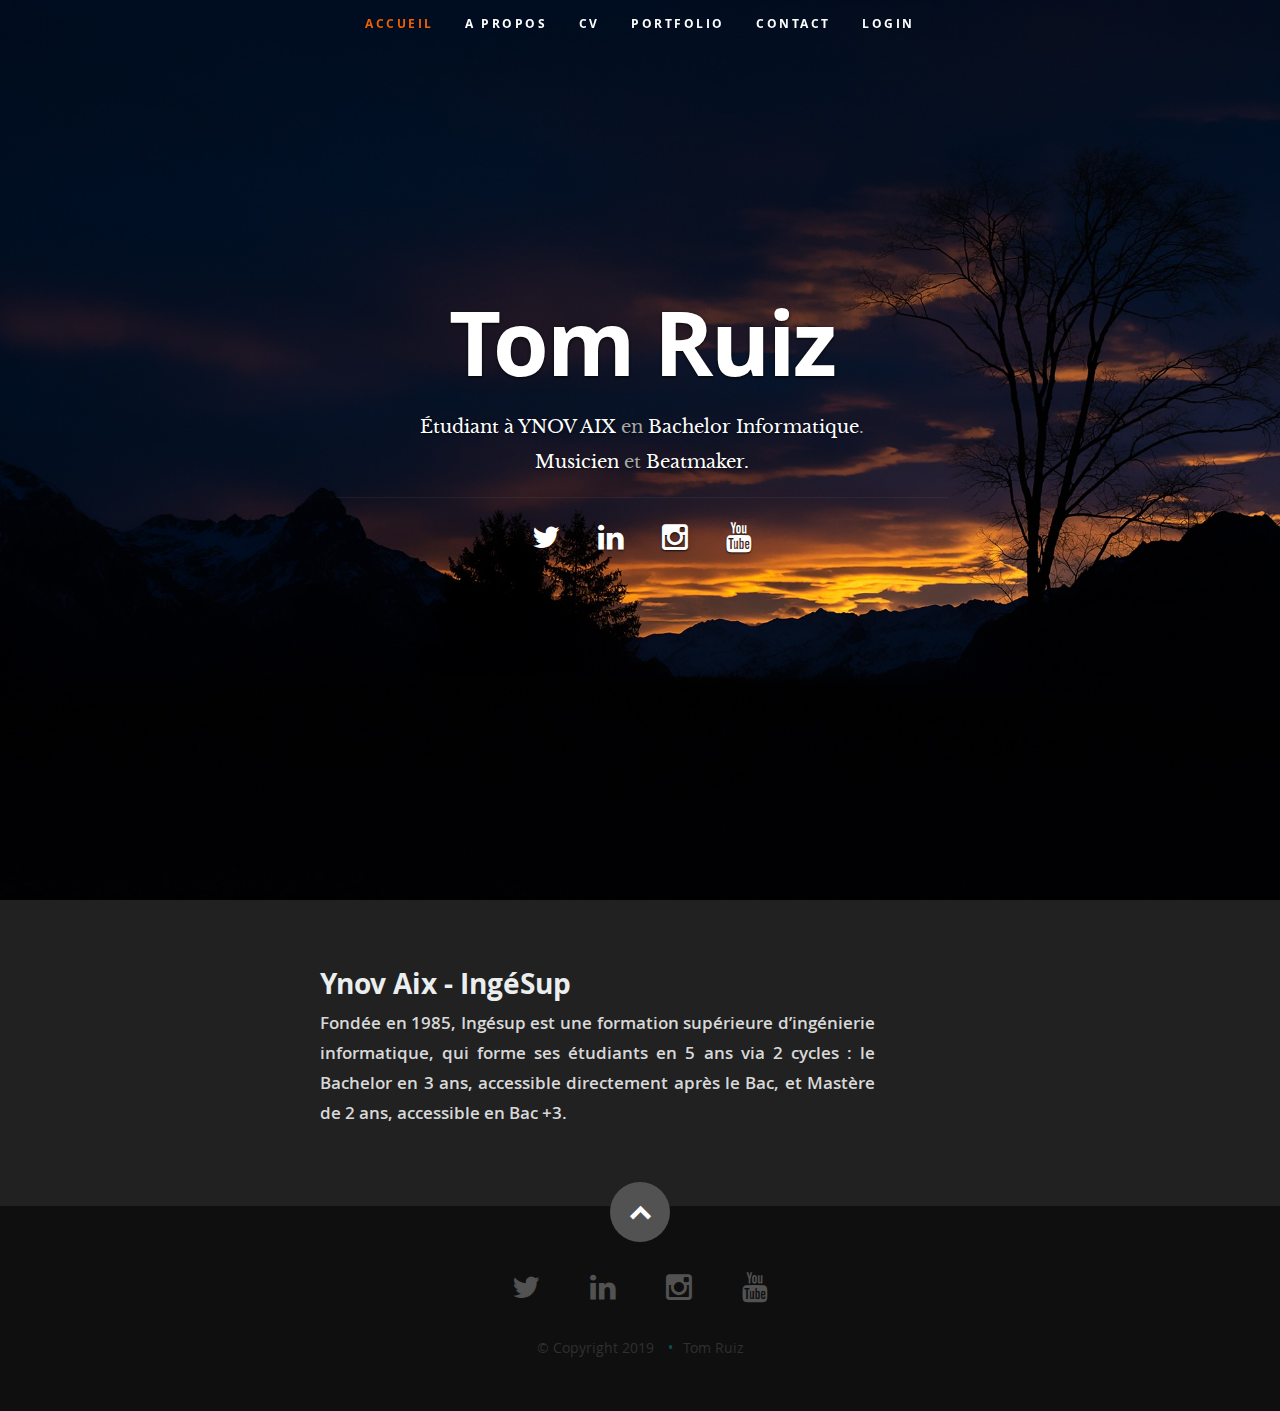
<file: index.html>
<!DOCTYPE html>
<!--[if lt IE 8 ]><html class="no-js ie ie7" lang="en"> <![endif]-->
<!--[if IE 8 ]><html class="no-js ie ie8" lang="en"> <![endif]-->
<!--[if (gte IE 8)|!(IE)]><!--><html class="no-js" lang="en"> <!--<![endif]-->
<head>

   <!--- Basic Page Needs
   ================================================== -->
   <meta charset="utf-8">
	<title>Portfolio - Tom Ruiz</title>
	<meta name="description" content="">
	<meta name="author" content="">

   <!-- Mobile Specific Metas
   ================================================== -->
	<meta name="viewport" content="width=device-width, initial-scale=1, maximum-scale=1">

	<!-- CSS
    ================================================== -->
   <link rel="stylesheet" href="css/default.css">
	<link rel="stylesheet" href="css/layout.css">
   <link rel="stylesheet" href="css/media-queries.css">
   <link rel="stylesheet" href="css/magnific-popup.css">

   <!-- Script
   ================================================== -->
	<script src="js/modernizr.js"></script>

   <!-- Favicons
	================================================== -->
	<link rel="shortcut icon" href="favicon.ico" >

</head>

<body>

   <!-- Header
   ================================================== -->
   <header id="home">

      <nav id="nav-wrap">

         <a class="mobile-btn" href="#nav-wrap" title="Show navigation">Show navigation</a>
	      <a class="mobile-btn" href="#" title="Hide navigation">Hide navigation</a>

        <ul id="nav" class="nav">
           <li class="current"><a href="index.html">Accueil</a></li>
           <li><a href="about.html">A Propos</a></li>
           <li><a href="resume.html">CV</a></li>
           <li><a href="portfolio.html">Portfolio</a></li>
           <li><a href="contact.html">Contact</a></li>
           <li><a href="main.php">Login</a></li>

        </ul> <!-- end #nav -->

      </nav> <!-- end #nav-wrap -->

      <div class="row banner">
         <div class="banner-text">
            <h1 class="responsive-headline">Tom Ruiz</h1>
            <h3><span>Étudiant à</span> <span>YNOV AIX</span> en <span>Bachelor Informatique</span>.<br/><span>Musicien</span> et <span>Beatmaker.</span></h3>
            <hr />
            <ul class="social">
               <li><a href="https://twitter.com/Ternaire_music?lang=fr" target="_blank"><i class="fa fa-twitter"></i></a></li>
               <li><a href="https://www.linkedin.com/in/tom-ruiz-7710a5170/" target="_blank"><i class="fa fa-linkedin"></i></a></li>
               <li><a href="https://www.instagram.com/tom_ternaire/?hl=fr" target="_blank"><i class="fa fa-instagram"></i></a></li>
                <li><a href="https://www.youtube.com/channel/UCF1JJsmLxsvFMU9Fjq_AFXg?view_as=subscriber" target="_blank"><i class="fa fa-youtube"></i></a></li>
            </ul>
         </div>
      </div>

   </header> <!-- Header End -->



   <!-- Call-To-Action Section
   ================================================== -->
   <section id="call-to-action">

      <div class="row">

         <div class="two columns header-col">

            <h1><span>Get Hosting.</span></h1>

         </div>

         <div class="seven columns">

            <h2><span class="lead">Ynov Aix - IngéSup</span></h2>
            <p align="justify"><span class="lead">Fondée en 1985,
               Ingésup est une formation supérieure d’ingénierie informatique,
               qui forme ses étudiants en 5 ans via 2 cycles : le Bachelor en 3 ans,
                accessible directement après le Bac,
                et Mastère de 2 ans, accessible en Bac +3. </span></p>

         </div>

         <div class="three columns action">



         </div>

      </div>

   </section> <!-- Call-To-Action Section End-->




   <!-- footer
   ================================================== -->
   <footer>

      <div class="row">

         <div class="twelve columns">

            <ul class="social-links">
                <li><a href="https://twitter.com/Ternaire_music?lang=fr"><i class="fa fa-twitter"></i></a></li>
                <li><a href="https://www.linkedin.com/in/tom-ruiz-7710a5170/" target="_blank"><i class="fa fa-linkedin"></i></a></li>
                <li><a href="https://www.instagram.com/tom_ternaire/?hl=fr" target="_blank"><i class="fa fa-instagram"></i></a></li>
                <li><a href="https://www.youtube.com/channel/UCF1JJsmLxsvFMU9Fjq_AFXg?view_as=subscriber" target="_blank"><i class="fa fa-youtube"></i></a></li>
            </ul>

            <ul class="copyright">
               <li>&copy; Copyright 2019</li>
               <li>Tom Ruiz</li>
            </ul>

         </div>

         <div id="go-top"><a class="smoothscroll" title="Back to Top" href="#home"><i class="icon-up-open"></i></a></div>

      </div>

   </footer> <!-- Footer End-->

   <!-- Java Script
   ================================================== -->
   <script src="http://ajax.googleapis.com/ajax/libs/jquery/1.10.2/jquery.min.js"></script>
   <script>window.jQuery || document.write('<script src="js/jquery-1.10.2.min.js"><\/script>')</script>
   <script type="text/javascript" src="js/jquery-migrate-1.2.1.min.js"></script>

   <script src="js/jquery.flexslider.js"></script>
   <script src="js/waypoints.js"></script>
   <script src="js/jquery.fittext.js"></script>
   <script src="js/magnific-popup.js"></script>
   <script src="js/init.js"></script>

</body>

</html>
</file>
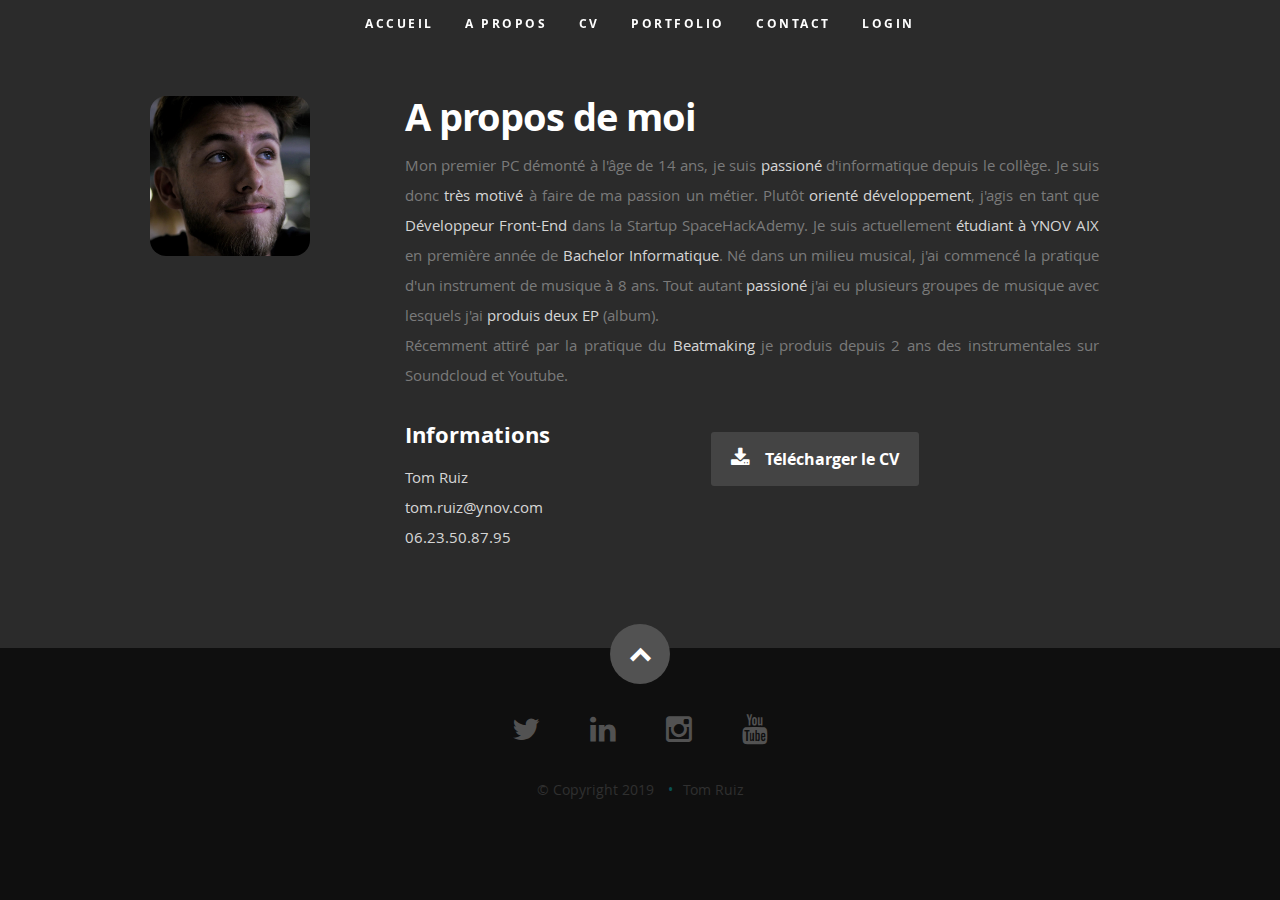
<file: about.html>
<!DOCTYPE html>
<!--[if lt IE 8 ]><html class="no-js ie ie7" lang="en"> <![endif]-->
<!--[if IE 8 ]><html class="no-js ie ie8" lang="en"> <![endif]-->
<!--[if (gte IE 8)|!(IE)]><!--><html class="no-js" lang="en"> <!--<![endif]-->
<head>

   <!--- Basic Page Needs
   ================================================== -->
   <meta charset="utf-8">
	<title>Portfolio - Tom Ruiz</title>
	<meta name="description" content="">
	<meta name="author" content="">

   <!-- Mobile Specific Metas
   ================================================== -->
	<meta name="viewport" content="width=device-width, initial-scale=1, maximum-scale=1">

	<!-- CSS
    ================================================== -->
   <link rel="stylesheet" href="css/default.css">
	<link rel="stylesheet" href="css/layout.css">
   <link rel="stylesheet" href="css/media-queries.css">
   <link rel="stylesheet" href="css/magnific-popup.css">

   <!-- Script
   ================================================== -->
	<script src="js/modernizr.js"></script>

   <!-- Favicons
	================================================== -->
	<link rel="shortcut icon" href="favicon.ico" >

</head>

<body>


      <nav id="nav-wrap">

         <a class="mobile-btn" href="#nav-wrap" title="Show navigation">Show navigation</a>
	      <a class="mobile-btn" href="#" title="Hide navigation">Hide navigation</a>

        <ul id="nav" class="nav">
           <li><a href="index.html">Accueil</a></li>
           <li class="current"><a href="about.html">A Propos</a></li>
          <li><a href="resume.html">CV</a></li>
           <li><a href="portfolio.html">Portfolio</a></li>
           <li><a href="contact.html">Contact</a></li>
           <li><a href="main.php">Login</a></li>

        </ul> <!-- end #nav -->

      </nav> <!-- end #nav-wrap -->


<!-- About Section ================================================== -->
<section id="about">

   <div class="row">

      <div class="three columns">

         <img class="profile-pic" src="images/moi.jpg" alt="Tom" />

      </div>

      <div class="nine columns main-col">

         <h1>A propos de moi</h1>

          <p align="justify">Mon premier PC démonté à l'âge de 14 ans, je suis <span>passioné</span> d'informatique depuis le collège.
              Je suis donc <span>très motivé</span> à faire de ma passion un métier. Plutôt <span>orienté développement</span>, j'agis en tant que
              <span>Développeur Front-End</span> dans la Startup SpaceHackAdemy. Je suis actuellement <span>étudiant à YNOV AIX</span> en première année
              de <span>Bachelor Informatique</span>.

              Né dans un milieu musical, j'ai commencé la pratique d'un instrument de musique à 8 ans. Tout autant <span>passioné</span> j'ai eu plusieurs
              groupes de musique avec lesquels j'ai <span>produis deux EP</span> (album).<br/>
              Récemment attiré par la pratique du <span>Beatmaking</span> je produis depuis 2 ans des instrumentales sur Soundcloud et Youtube.
         </p>

         <div class="row">

            <div class="columns contact-Ouvrir">

               <h2>Informations</h2>
               <p class="address">
            <span>Tom Ruiz</span><br>
            <span>tom.ruiz@ynov.com</span><br>
            <span>06.23.50.87.95</span><br>
          </p>

            </div>

            <div class="columns download">
               <p>
                  <a href="cv-ruiz-tom.docx" class="button"><i class="fa fa-download"></i>Télécharger le CV</a>
               </p>
            </div>

         </div> <!-- end row -->

      </div> <!-- end .main-col -->

   </div>

</section> <!-- About Section End-->


<!-- footer
================================================== -->
<footer>

   <div class="row">

      <div class="twelve columns">

         <ul class="social-links">
             <li><a href="https://twitter.com/Ternaire_music?lang=fr"><i class="fa fa-twitter"></i></a></li>
             <li><a href="https://www.linkedin.com/in/tom-ruiz-7710a5170/" target="_blank"><i class="fa fa-linkedin"></i></a></li>
             <li><a href="https://www.instagram.com/tom_ternaire/?hl=fr" target="_blank"><i class="fa fa-instagram"></i></a></li>
             <li><a href="https://www.youtube.com/channel/UCF1JJsmLxsvFMU9Fjq_AFXg?view_as=subscriber" target="_blank"><i class="fa fa-youtube"></i></a></li>
         </ul>

         <ul class="copyright">
            <li>&copy; Copyright 2019</li>
            <li>Tom Ruiz</li>
         </ul>

      </div>

      <div id="go-top"><a class="smoothscroll" title="Back to Top" href="#home"><i class="icon-up-open"></i></a></div>

   </div>

</footer> <!-- Footer End-->

<!-- Java Script
================================================== -->
<script src="http://ajax.googleapis.com/ajax/libs/jquery/1.10.2/jquery.min.js"></script>
<script>window.jQuery || document.write('<script src="js/jquery-1.10.2.min.js"><\/script>')</script>
<script type="text/javascript" src="js/jquery-migrate-1.2.1.min.js"></script>

<script src="js/jquery.flexslider.js"></script>
<script src="js/waypoints.js"></script>
<script src="js/jquery.fittext.js"></script>
<script src="js/magnific-popup.js"></script>
<script src="js/init.js"></script>
</file>
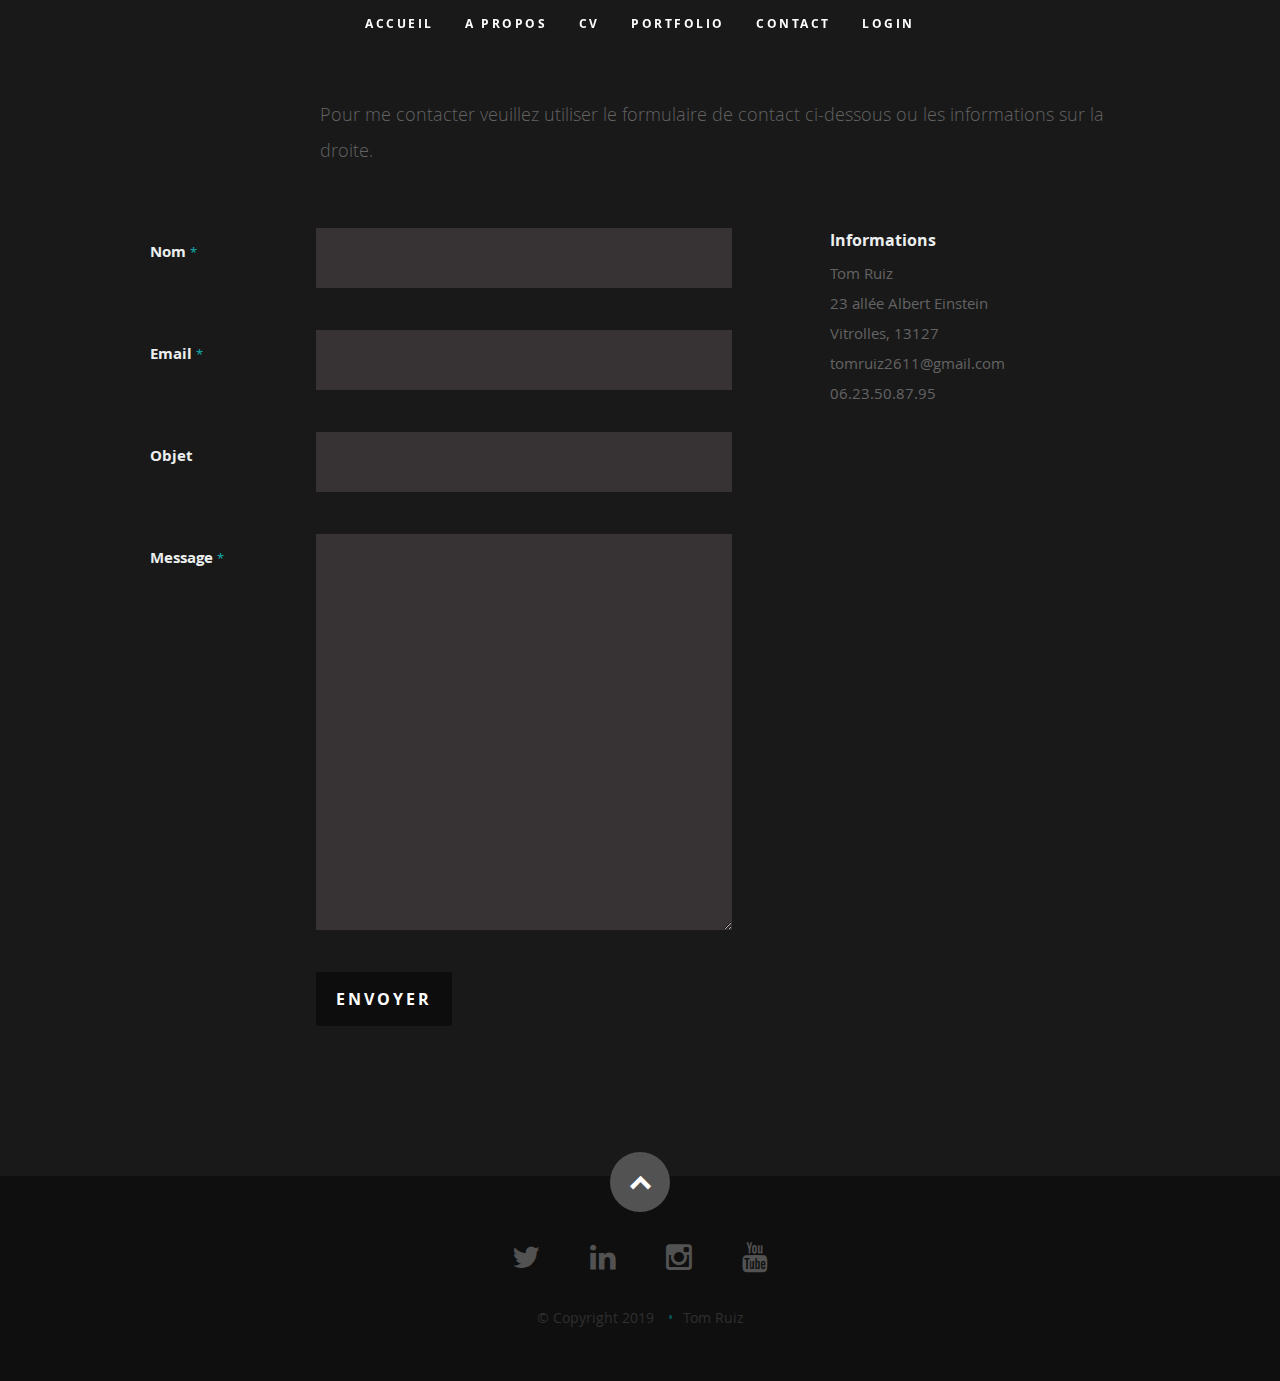
<file: contact.html>
<!DOCTYPE html>
<!--[if lt IE 8 ]><html class="no-js ie ie7" lang="en"> <![endif]-->
<!--[if IE 8 ]><html class="no-js ie ie8" lang="en"> <![endif]-->
<!--[if (gte IE 8)|!(IE)]><!--><html class="no-js" lang="en"> <!--<![endif]-->
<head>

   <!--- Basic Page Needs
   ================================================== -->
   <meta charset="utf-8">
	<title>Portfolio - Tom Ruiz</title>
	<meta name="description" content="">
	<meta name="author" content="">

   <!-- Mobile Specific Metas
   ================================================== -->
	<meta name="viewport" content="width=device-width, initial-scale=1, maximum-scale=1">

	<!-- CSS
    ================================================== -->
   <link rel="stylesheet" href="css/default.css">
	<link rel="stylesheet" href="css/layout.css">
   <link rel="stylesheet" href="css/media-queries.css">
   <link rel="stylesheet" href="css/magnific-popup.css">

   <!-- Script
   ================================================== -->
	<script src="js/modernizr.js"></script>

   <!-- Favicons
	================================================== -->
	<link rel="shortcut icon" href="favicon.ico" >

</head>

<body>


      <nav id="nav-wrap">

         <a class="mobile-btn" href="#nav-wrap" title="Show navigation">Show navigation</a>
	      <a class="mobile-btn" href="#" title="Hide navigation">Hide navigation</a>

        <ul id="nav" class="nav">
           <li><a href="index.html">Accueil</a></li>
           <li><a href="about.html">A Propos</a></li>
          <li><a href="resume.html">CV</a></li>
           <li><a href="portfolio.html">Portfolio</a></li>
           <li class="current"><a href="contact.html">Contact</a></li>
           <li><a href="main.php">Login</a></li>
        </ul> <!-- end #nav -->

      </nav> <!-- end #nav-wrap -->


         <!-- Contact Section
         ================================================== -->
         <section id="contact">

               <div class="row section-head">

                  <div class="two columns header-col">

                     <h1><span>Get In Touch.</span></h1>

                  </div>

                  <div class="ten columns">

                        <p class="lead">Pour me contacter veuillez utiliser le formulaire de contact
                          ci-dessous ou les informations sur la droite.
                        </p>

                  </div>

               </div>

               <div class="row">

                  <div class="eight columns">

                     <!-- form -->
                     <form action="" method="post" id="contactForm" name="contactForm">
      					<fieldset>

                        <div>
      						   <label for="contactName">Nom <span class="required">*</span></label>
      						   <input type="text" value="" size="35" id="contactName" name="contactName">
                        </div>

                        <div>
      						   <label for="contactEmail">Email <span class="required">*</span></label>
      						   <input type="text" value="" size="35" id="contactEmail" name="contactEmail">
                        </div>

                        <div>
      						   <label for="contactSubject">Objet </label>
      						   <input type="text" value="" size="35" id="contactSubject" name="contactSubject">
                        </div>

                        <div>
                           <label for="contactMessage">Message <span class="required">*</span></label>
                           <textarea cols="50" rows="15" id="contactMessage" name="contactMessage"></textarea>
                        </div>

                        <div>
                           <button class="submit">Envoyer</button>
                           <span id="image-loader">
                              <img alt="" src="images/loader.gif">
                           </span>
                        </div>

      					</fieldset>
      				   </form> <!-- Form End -->

                     <!-- contact-warning -->
                     <div id="message-warning">Erreur</div>
                     <!-- contact-success -->
      				   <div id="message-success">
                        <i class="fa fa-check"></i>Votre message a été envoyé !<br>
      				   </div>

                  </div>


                  <aside class="four columns footer-widgets">

                     <div class="widget widget_contact">

      					   <h4>Informations</h4>
      					   <p class="address">
      						   Tom Ruiz<br>
      						   23 allée Albert Einstein <br>
      						   Vitrolles, 13127 <br>
                     tomruiz2611@gmail.com<br>
      						   <span>06.23.50.87.95</span>
      					   </p>

      				   </div>

                  </aside>

            </div>

         </section> <!-- Contact Section End-->



      <!-- footer
      ================================================== -->
      <footer>

         <div class="row">

            <div class="twelve columns">

               <ul class="social-links">
                   <li><a href="https://twitter.com/Ternaire_music?lang=fr"><i class="fa fa-twitter"></i></a></li>
                   <li><a href="https://www.linkedin.com/in/tom-ruiz-7710a5170/" target="_blank"><i class="fa fa-linkedin"></i></a></li>
                   <li><a href="https://www.instagram.com/tom_ternaire/?hl=fr" target="_blank"><i class="fa fa-instagram"></i></a></li>
                   <li><a href="https://www.youtube.com/channel/UCF1JJsmLxsvFMU9Fjq_AFXg?view_as=subscriber" target="_blank"><i class="fa fa-youtube"></i></a></li>
               </ul>

               <ul class="copyright">
                  <li>&copy; Copyright 2019</li>
                  <li>Tom Ruiz</li>
               </ul>

            </div>

            <div id="go-top"><a class="smoothscroll" title="Back to Top" href="#home"><i class="icon-up-open"></i></a></div>

         </div>

      </footer> <!-- Footer End-->

      <!-- Java Script
      ================================================== -->
      <script src="http://ajax.googleapis.com/ajax/libs/jquery/1.10.2/jquery.min.js"></script>
      <script>window.jQuery || document.write('<script src="js/jquery-1.10.2.min.js"><\/script>')</script>
      <script type="text/javascript" src="js/jquery-migrate-1.2.1.min.js"></script>

      <script src="js/jquery.flexslider.js"></script>
      <script src="js/waypoints.js"></script>
      <script src="js/jquery.fittext.js"></script>
      <script src="js/magnific-popup.js"></script>
      <script src="js/init.js"></script>
</file>
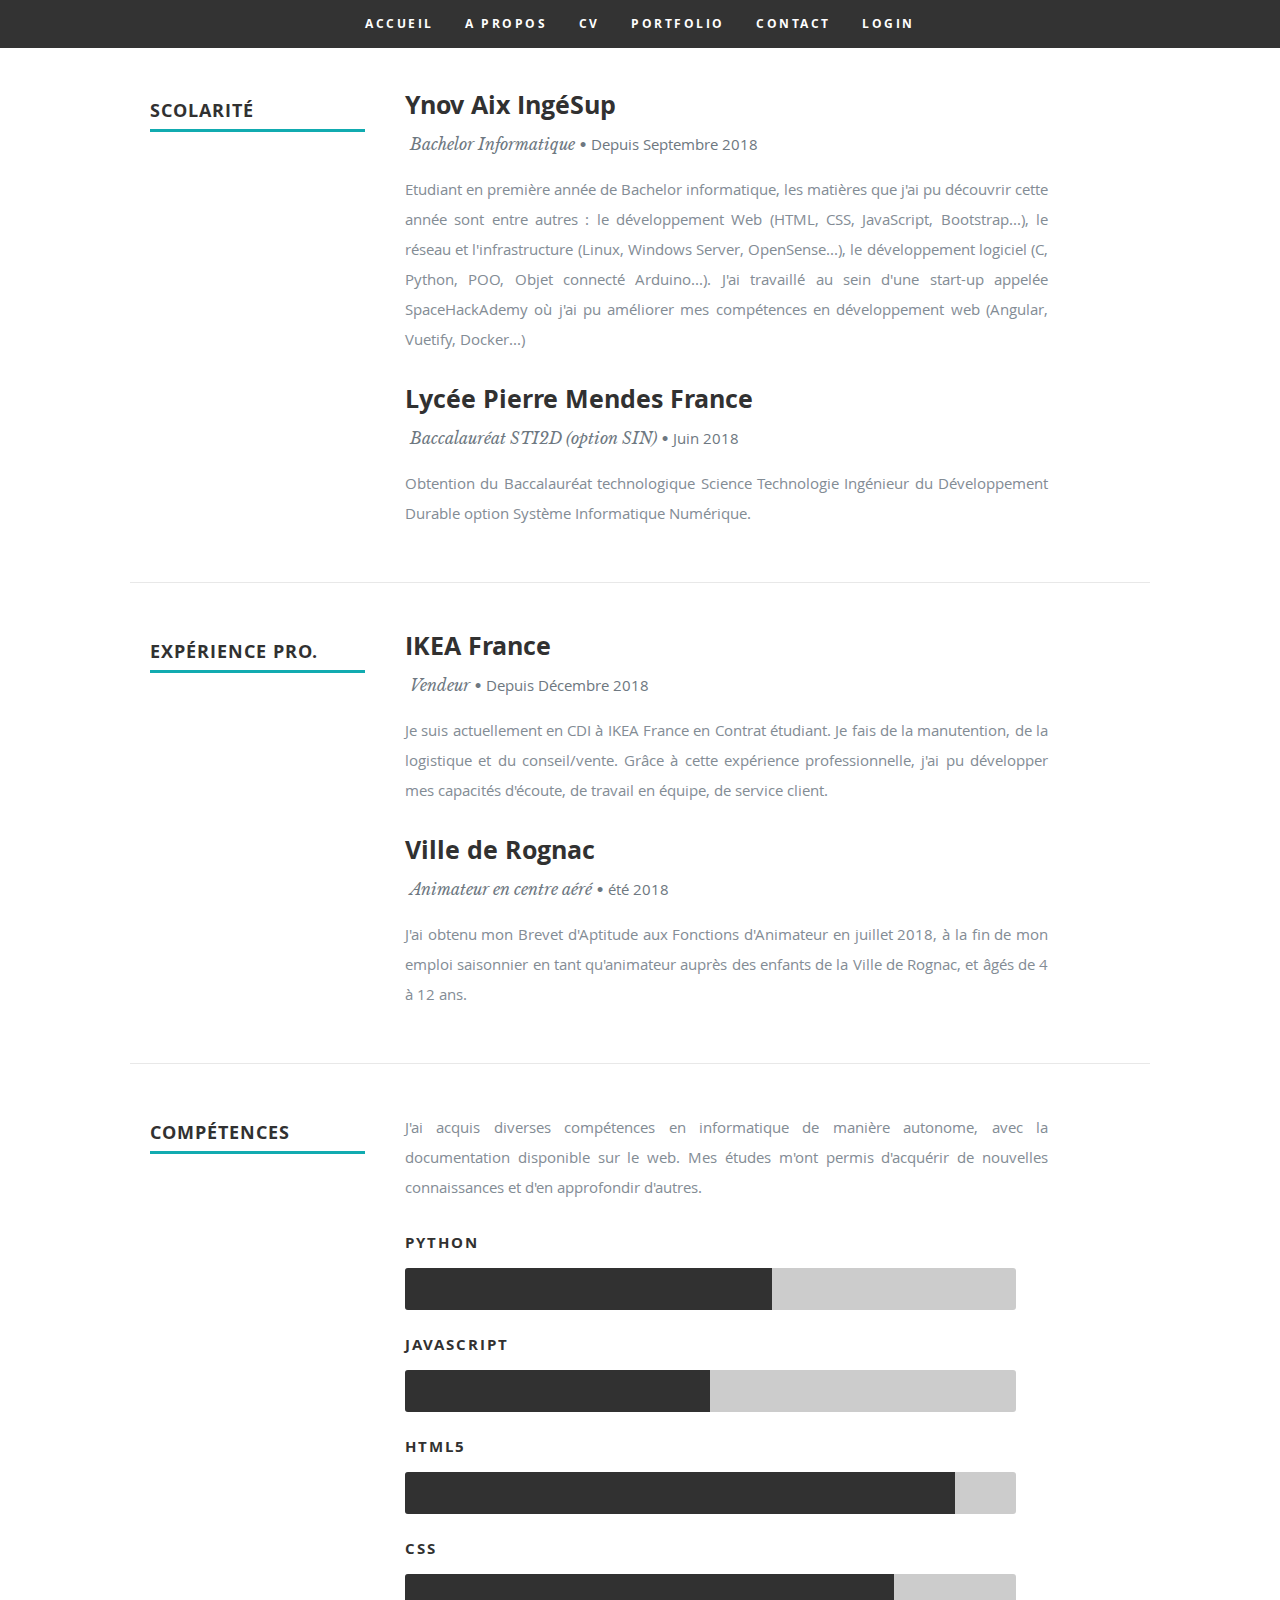
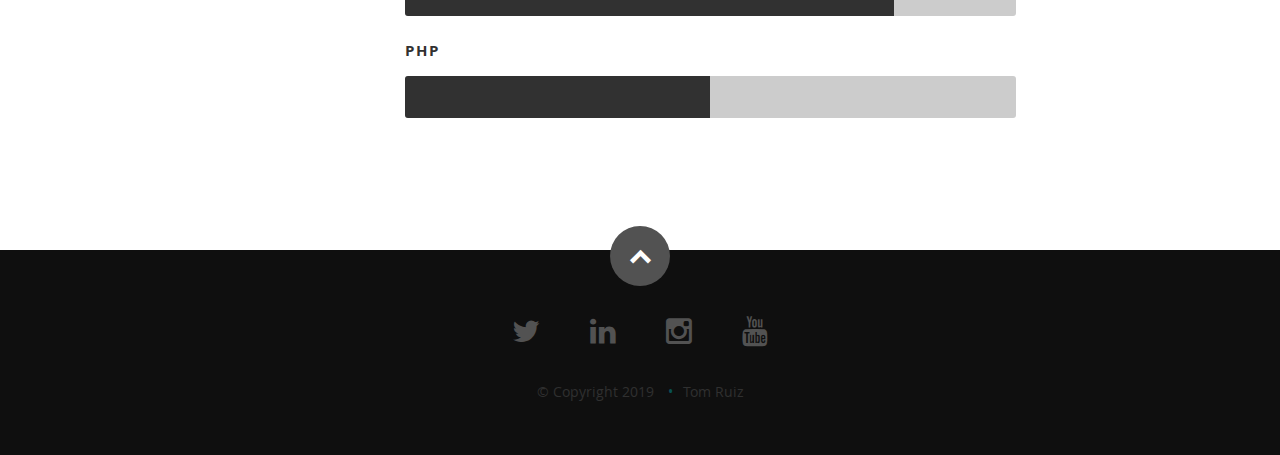
<file: resume.html>
<!DOCTYPE html>
<!--[if lt IE 8 ]><html class="no-js ie ie7" lang="en"> <![endif]-->
<!--[if IE 8 ]><html class="no-js ie ie8" lang="en"> <![endif]-->
<!--[if (gte IE 8)|!(IE)]><!--><html class="no-js" lang="en"> <!--<![endif]-->
<head>

   <!--- Basic Page Needs
   ================================================== -->
   <meta charset="utf-8">
	<title>Portfolio - Tom Ruiz</title>
	<meta name="description" content="">
	<meta name="author" content="">

   <!-- Mobile Specific Metas
   ================================================== -->
	<meta name="viewport" content="width=device-width, initial-scale=1, maximum-scale=1">

	<!-- CSS
    ================================================== -->
   <link rel="stylesheet" href="css/default.css">
	<link rel="stylesheet" href="css/layout.css">
   <link rel="stylesheet" href="css/media-queries.css">
   <link rel="stylesheet" href="css/magnific-popup.css">

   <!-- Script
   ================================================== -->
	<script src="js/modernizr.js"></script>

   <!-- Favicons
	================================================== -->
	<link rel="shortcut icon" href="favicon.ico" >

</head>

<body>


      <nav id="nav-wrap" class="opaque">

         <a class="mobile-btn" href="#nav-wrap" title="Show navigation">Show navigation</a>
	      <a class="mobile-btn" href="#" title="Hide navigation">Hide navigation</a>

        <ul id="nav" class="nav">
           <li><a class="smoothscroll" href="index.html">Accueil</a></li>
           <li><a href="about.html">A Propos</a></li>
          <li class="current"><a href="resume.html">CV</a></li>
           <li><a href="portfolio.html">Portfolio</a></li>
           <li><a href="contact.html">Contact</a></li>
           <li><a href="main.php">Login</a></li>
        </ul> <!-- end #nav -->

      </nav> <!-- end #nav-wrap -->


         <!-- Resume Section
         ================================================== -->
         <section id="resume">

            <!-- Education
            ----------------------------------------------- -->
            <div class="row education">

               <div class="three columns header-col">
                  <h1><span>Scolarité</span></h1>
               </div>

               <div class="nine columns main-col">

                  <div class="row item">

                     <div class="twelve columns">

                        <h3>Ynov Aix IngéSup</h3>
                        <p class="info">Bachelor Informatique <span>&bull;</span> <em class="date">Depuis Septembre 2018</em></p>

                        <p align="justify">
                        Etudiant en première année de Bachelor informatique, les matières que j'ai pu découvrir cette année sont entre autres :
                        le développement Web (HTML, CSS, JavaScript, Bootstrap...), le réseau et l'infrastructure
                        (Linux, Windows Server, OpenSense...),
                        le développement logiciel (C, Python, POO, Objet connecté Arduino...).
                        J'ai travaillé au sein d'une start-up appelée SpaceHackAdemy où j'ai pu
                        améliorer mes compétences en développement web (Angular, Vuetify, Docker...)
                        </p>

                     </div>

                  </div> <!-- item end -->

                  <div class="row item">

                     <div class="twelve columns">

                        <h3>Lycée Pierre Mendes France</h3>
                        <p class="info">Baccalauréat STI2D (option SIN) <span>&bull;</span> <em class="date">Juin 2018</em></p>

                        <p align="justify">
                        Obtention du Baccalauréat technologique
                        Science Technologie Ingénieur du Développement Durable option Système Informatique Numérique.
                        </p>

                     </div>

                  </div> <!-- item end -->

               </div> <!-- main-col end -->

            </div> <!-- End Education -->


            <!-- Work
            ----------------------------------------------- -->
            <div class="row work">

               <div class="three columns header-col">
                  <h1><span>Expérience Pro.</span></h1>
               </div>

               <div class="nine columns main-col">

                  <div class="row item">

                     <div class="twelve columns">

                        <h3>IKEA France</h3>
                        <p class="info">Vendeur <span>&bull;</span> <em class="date">Depuis Décembre 2018</em></p>

                        <p align="justify">
                        Je suis actuellement en CDI à IKEA France en Contrat étudiant.
                        Je fais de la manutention, de la logistique et du conseil/vente.
                        Grâce à cette expérience professionnelle,
                        j'ai pu développer mes capacités d'écoute, de travail en équipe, de service client. </p>
                     </div>

                  </div> <!-- item end -->

                  <div class="row item">

                     <div class="twelve columns">

                        <h3>Ville de Rognac</h3>
                        <p class="info">Animateur en centre aéré <span>&bull;</span> <em class="date">été 2018</em></p>

                        <p align="justify">
                        J'ai obtenu mon Brevet d'Aptitude aux Fonctions d'Animateur en juillet 2018,
                         à la fin de mon emploi saisonnier en tant
                        qu'animateur auprès des enfants de la Ville de Rognac, et âgés de 4 à 12 ans.
                        </p>

                     </div>

                  </div> <!-- item end -->

               </div> <!-- main-col end -->

            </div> <!-- End Work -->


            <!-- Skills
            ----------------------------------------------- -->
            <div class="row skill">

               <div class="three columns header-col">
                  <h1><span>Compétences</span></h1>
               </div>

               <div class="nine columns main-col">

                  <p align="justify">J'ai acquis diverses compétences en informatique de manière autonome,
                     avec la documentation disponible sur le web.
                     Mes études m'ont permis d'acquérir
                      de nouvelles connaissances et d'en approfondir d'autres.
                  </p>

      				<div class="bars">

      				   <ul class="skills">
      					    <li><span class="bar-expand photoshop"></span><em>Python</em></li>
      						<li><span class="bar-expand wordpress"></span><em>Javascript</em></li>
      						<li><span class="bar-expand css"></span><em>HTML5</em></li>
      						<li><span class="bar-expand html5"></span><em>CSS</em></li>
                              <li><span class="bar-expand jquery"></span><em>PHP</em></li>
      					</ul>

      				</div><!-- end skill-bars -->

      			</div> <!-- main-col end -->

            </div> <!-- End skills -->

         </section> <!-- Resume Section End-->

         <!-- footer
         ================================================== -->
         <footer>

            <div class="row">

               <div class="twelve columns">

                  <ul class="social-links">
                      <li><a href="https://twitter.com/Ternaire_music?lang=fr"><i class="fa fa-twitter"></i></a></li>
                      <li><a href="https://www.linkedin.com/in/tom-ruiz-7710a5170/" target="_blank"><i class="fa fa-linkedin"></i></a></li>
                      <li><a href="https://www.instagram.com/tom_ternaire/?hl=fr" target="_blank"><i class="fa fa-instagram"></i></a></li>
                      <li><a href="https://www.youtube.com/channel/UCF1JJsmLxsvFMU9Fjq_AFXg?view_as=subscriber" target="_blank"><i class="fa fa-youtube"></i></a></li>
                  </ul>

                  <ul class="copyright">
                     <li>&copy; Copyright 2019</li>
                     <li>Tom Ruiz</li>
                  </ul>

               </div>

               <div id="go-top"><a class="smoothscroll" title="Back to Top" href="#home"><i class="icon-up-open"></i></a></div>

            </div>

         </footer> <!-- Footer End-->

         <!-- Java Script
         ================================================== -->
         <script src="http://ajax.googleapis.com/ajax/libs/jquery/1.10.2/jquery.min.js"></script>
         <script>window.jQuery || document.write('<script src="js/jquery-1.10.2.min.js"><\/script>')</script>
         <script type="text/javascript" src="js/jquery-migrate-1.2.1.min.js"></script>

         <script src="js/jquery.flexslider.js"></script>
         <script src="js/waypoints.js"></script>
         <script src="js/jquery.fittext.js"></script>
         <script src="js/magnific-popup.js"></script>
         <script src="js/init.js"></script>
</file>
<file: css/layout.css>
body { background: #0f0f0f;}


::-webkit-scrollbar {
    width:0px;
}
/* ------------------------------------------------------------------ */
/* b. Header Styles
/* ------------------------------------------------------------------ */

header {
   position: relative;
   height: 800px;
   min-height: 500px;
   width: 100%;
   background: #161415 url(../images/header-background.jpg) no-repeat top center;
   background-size: cover !important;
	-webkit-background-size: cover !important;
    background-attachment: fixed;
   text-align: center;
   overflow: hidden;
}

/* vertically center banner section */
header:before {
   content: '';
   display: inline-block;
   vertical-align: middle;
   height: 100%;
}
header .banner {
   display: inline-block;
   vertical-align: middle;
   margin: 0 auto;
   width: 85%;
   padding-bottom: 30px;s
   text-align: center;
}

header .banner-text { width: 100%; }
header .banner-text h1 {
   font: 90px/1.1em 'opensans-bold', sans-serif;
   color: #fff;
   letter-spacing: -2px;
   margin: 0 auto 18px auto;
   text-shadow: 0px 1px 3px rgba(0, 0, 0, .8);
}
header .banner-text h3 {
   font: 18px/1.9em 'librebaskerville-regular', serif;
   color: #A8A8A8;
   margin: 0 auto;
   width: 70%;
   text-shadow: 0px 1px 2px rgba(0, 0, 0, .5);
}
header .banner-text h3 span,
header .banner-text h3 a {
   color: #fff;
}
header .banner-text hr {
   width: 60%;
   margin: 18px auto 24px auto;
   border-color: #2F2D2E;
   border-color: rgba(150, 150, 150, .1);
}

/* header social links */
header .social {
   margin: 24px 0;
   padding: 0;
   font-size: 30px;
   text-shadow: 0px 1px 2px rgba(0, 0, 0, .8);
}
header .social li {
   display: inline-block;
   margin: 0 15px;
   padding: 0;
}
header .social li a { color: #fff; }
header .social li a:hover { color: #11ABB0; }

/* scrolldown link */
header .scrolldown a {
   position: absolute;
   bottom: 30px;
   left: 50%;
   margin-left: -29px;
   color: #fff;
   display: block;
   height: 42px;
   width: 42px;
   font-size: 42px;
   line-height: 42px;
   color: #fff;
   border-radius: 100%;

   -webkit-transition: all .3s ease-in-out;
   -moz-transition: all .3s ease-in-out;
   -o-transition: all .3s ease-in-out;
   transition: all .3s ease-in-out;
}
header .scrolldown a:hover { color: #11ABB0; }

/* primary navigation
--------------------------------------------------------------------- */
#nav-wrap ul, #nav-wrap li, #nav-wrap a {
	 margin: 0;
	 padding: 0;
	 border: none;
	 outline: none;
}

/* nav-wrap */
#nav-wrap {
   font: 12px 'opensans-bold', sans-serif;
   width: 100%;
   text-transform: uppercase;
   letter-spacing: 2.5px;
   margin: 0 auto;
   z-index: 100;
   position: fixed;
   left: 0;
   top: 0;
}
.opaque { background-color: #333; }

/* hide toggle button */
#nav-wrap > a.mobile-btn { display: none; }

ul#nav {
   min-height: 48px;
   width: auto;

   /* center align the menu */
   text-align: center;
}
ul#nav li {
   position: relative;
   list-style: none;
   height: 48px;
   display: inline-block;
}

/* Links */
ul#nav li a {

/* 8px padding top + 8px padding bottom + 32px line-height = 48px */

   display: inline-block;
   padding: 8px 13px;
   line-height: 32px;
	text-decoration: none;
   text-align: left;
   color: #fff;

	-webkit-transition: color .2s ease-in-out;
	-moz-transition: color .2s ease-in-out;
	-o-transition: color .2s ease-in-out;
	-ms-transition: color .2s ease-in-out;
	transition: color .2s ease-in-out;
}

ul#nav li a:active { background-color: transparent !important; }
ul#nav li.current a { color: #F06000; }


/* ------------------------------------------------------------------ */
/* c. About Section
/* ------------------------------------------------------------------ */

#about {
   background: #2B2B2B;
   padding-top: 96px;
   padding-bottom: 66px;
   overflow: hidden;
}

#about a, #about a:visited  { color: #fff; }
#about a:hover, #about a:focus { color: #11ABB0; }

#about h2 {
   font: 22px/30px 'opensans-bold', sans-serif;
   color: #fff;
   margin-bottom: 12px;
}
#about p {
   line-height: 30px;
   color: #7A7A7A;
}
#about .profile-pic {
   position: relative;
   width: 160px;
   height: 160px;
   border-radius: 10%;
}
#about .contact-details { width: 41.66667%; }
#about span{
    color: #D5D5D5;
}
#about h1{
    color: white;
}

#about .download {
   width: 58.33333%;
   padding-top: 6px;
}
#about .main-col { padding-right: 5%; }
#about .download .button {
   margin-top: 6px;
   background: #444;
}
#about .download .button:hover {
   background: #fff;
   color: #2B2B2B;
}
#about .download .button i {
   margin-right: 15px;
   font-size: 20px;
}


/* ------------------------------------------------------------------ */
/* d. Resume Section
/* ------------------------------------------------------------------ */

#resume {
   background: #fff;
   padding-top: 90px;
   padding-bottom: 72px;
   overflow: hidden;
}

#resume a, #resume a:visited  { color: #11ABB0; }
#resume a:hover, #resume a:focus { color: #313131; }

#resume h1 {
   font: 18px/24px 'opensans-bold', sans-serif;
   text-transform: uppercase;
   letter-spacing: 1px;
}
#resume h1  {
   border-bottom: 3px solid #11ABB0;
   padding-bottom: 6px;
}
#resume h3 {
   font: 25px/30px 'opensans-bold', sans-serif;
}

#resume .header-col { padding-top: 9px; }
#resume .main-col { padding-right: 10%; }

.education, .work {
   margin-bottom: 48px;
   padding-bottom: 24px;
   border-bottom: 1px solid #E8E8E8;
}
#resume .info {
   font: 16px/24px 'librebaskerville-italic', serif;
   color: #6E7881;
   margin-bottom: 18px;
   margin-top: 9px;
}
#resume .info  {
   margin-right: 5px;
   margin-left: 5px;
}
#resume .date {
   font: 15px/24px 'opensans-regular', sans-serif;
   margin-top: 6px;
}

/*----------------------------------------------*/
/*	Skill Bars
/*----------------------------------------------*/

.bars {
	width: 95%;
	float: left;
	padding: 0;
	text-align: left;
}
.bars .skills {
  	margin-top: 36px;
   list-style: none;
}
.bars li {
   position: relative;
  	margin-bottom: 60px;
  	background: #ccc;
  	height: 42px;
  	border-radius: 3px;
}
.bars li em {
	font: 15px 'opensans-bold', sans-serif;
   color: #313131;
	text-transform: uppercase;
   letter-spacing: 2px;
	font-weight: normal;
   position: relative;
	top: -36px;
}
.bar-expand {
   position: absolute;
   left: 0;
   top: 0;

   margin: 0;
   padding-right: 24px;
  	background: #313131;
   display: inline-block;
  	height: 42px;
   line-height: 42px;
   border-radius: 3px 0 0 3px;
}

.photoshop {
  	width: 60%;
  	-moz-animation: photoshop 2s ease;
  	-webkit-animation: photoshop 2s ease;
}
.illustrator {
  	width: 55%;
  	-moz-animation: illustrator 2s ease;
  	-webkit-animation: illustrator 2s ease;
}
.wordpress {
  	width: 50%;
  	-moz-animation: wordpress 2s ease;
  	-webkit-animation: wordpress 2s ease;
}
.css {
  	width: 90%;
  	-moz-animation: css 2s ease;
  	-webkit-animation: css 2s ease;
}
.html5 {
  	width: 80%;
  	-moz-animation: html5 2s ease;
  	-webkit-animation: html5 2s ease;
}
.jquery {
  	width: 50%;
  	-moz-animation: jquery 2s ease;
  	-webkit-animation: jquery 2s ease;
}

@-moz-keyframes photoshop {
  0%   { width: 0px;  }
  100% { width: 60%;  }
}
@-moz-keyframes illustrator {
  0%   { width: 0px;  }
  100% { width: 55%;  }
}
@-moz-keyframes wordpress {
  0%   { width: 0px;  }
  100% { width: 50%;  }
}
@-moz-keyframes css {
  0%   { width: 0px;  }
  100% { width: 90%;  }
}
@-moz-keyframes html5 {
  0%   { width: 0px;  }
  100% { width: 80%;  }
}
@-moz-keyframes jquery {
  0%   { width: 0px;  }
  100% { width: 50%;  }
}

@-webkit-keyframes photoshop {
  0%   { width: 0px;  }
  100% { width: 60%;  }
}
@-webkit-keyframes illustrator {
  0%   { width: 0px;  }
  100% { width: 55%;  }
}
@-webkit-keyframes wordpress {
  0%   { width: 0px;  }
  100% { width: 50%;  }
}
@-webkit-keyframes css {
  0%   { width: 0px;  }
  100% { width: 90%;  }
}
@-webkit-keyframes html5 {
  0%   { width: 0px;  }
  100% { width: 80%;  }
}
@-webkit-keyframes jquery {
  0%   { width: 0px;  }
  100% { width: 50%;  }
}

/* ------------------------------------------------------------------ */
/* e. Portfolio Section
/* ------------------------------------------------------------------ */

#portfolio {
   background: #ebeeee;
   padding-top: 90px;
   padding-bottom: 60px;
}
#portfolio h1 {
   font: 15px/24px 'opensans-semibold', sans-serif;
   text-transform: uppercase;
   letter-spacing: 1px;
   text-align: center;
   margin-bottom: 48px;
   color: #95A3A3;
}

/* Portfolio Content */
#portfolio-wrapper .columns { margin-bottom: 36px; }
.portfolio-item .item-wrap {
   background: #fff;
   overflow: hidden;
   position: relative;

   -webkit-transition: all 0.3s ease-in-out;
	-moz-transition: all 0.3s ease-in-out;
	-o-transition: all 0.3s ease-in-out;
	-ms-transition: all 0.3s ease-in-out;
	transition: all 0.3s ease-in-out;
}
.portfolio-item .item-wrap a {
   display: block;
   cursor: pointer;
}

/* overlay */
.portfolio-item .item-wrap .overlay {
   position: absolute;
   left: 0;
   top: 0;
   width: 100%;
   height: 100%;

	opacity: 0;
	-moz-opacity: 0;
	filter:alpha(opacity=0);

   -webkit-transition: opacity 0.3s ease-in-out;
	-moz-transition: opacity 0.3s ease-in-out;
	-o-transition: opacity 0.3s ease-in-out;
	transition: opacity 0.3s ease-in-out;

   background: url(../images/overlay-bg.png) repeat;
}
.portfolio-item .item-wrap .link-icon {
   display: block;
   color: #fff;
   height: 30px;
   width: 30px;
   font-size: 18px;
   line-height: 30px;
   text-align: center;

   opacity: 0;
	-moz-opacity: 0;
	filter:alpha(opacity=0);

   -webkit-transition: opacity 0.3s ease-in-out;
	-moz-transition: opacity 0.3s ease-in-out;
	-o-transition: opacity 0.3s ease-in-out;
	transition: opacity 0.3s ease-in-out;

   position: absolute;
   top: 50%;
   left: 50%;
   margin-left: -15px;
   margin-top: -15px;
}
.portfolio-item .item-wrap img {
   vertical-align: bottom;
}
.portfolio-item .portfolio-item-meta { padding: 18px }
.portfolio-item .portfolio-item-meta h5 {
   font: 14px/21px 'opensans-bold', sans-serif;
   color: #fff;
}
.portfolio-item .portfolio-item-meta p {
   font: 12px/18px 'opensans-light', sans-serif;
   color: #c6c7c7;
   margin-bottom: 0;
}

/* on hover */
.portfolio-item:hover .overlay {
	opacity: 1;
	-moz-opacity: 1;
	filter:alpha(opacity=100);
}
.portfolio-item:hover .link-icon {
   opacity: 1;
	-moz-opacity: 1;
	filter:alpha(opacity=100);
}

/* popup modal */
.popup-modal {
	max-width: 550px;
	background: #fff;
	position: relative;
	margin: 0 auto;
}
.popup-modal .description-box { padding: 12px 36px 18px 36px; }
.popup-modal .description-box h4 {
   font: 15px/24px 'opensans-bold', sans-serif;
	margin-bottom: 12px;
   color: #111;
}
.popup-modal .description-box p {
	font: 14px/24px 'opensans-regular', sans-serif;
   color: #A1A1A1;
   margin-bottom: 12px;
}
.popup-modal .description-box .categories {
   font: 11px/21px 'opensans-light', sans-serif;
   color: #A1A1A1;
   text-transform: uppercase;
   letter-spacing: 2px;
   display: block;
   text-align: left;
}
.popup-modal .description-box .categories i {
   margin-right: 8px;
}
.popup-modal .link-box {
   padding: 18px 36px;
   background: #111;
   text-align: left;
}
.popup-modal .link-box a {
   color: #fff;
	font: 11px/21px 'opensans-bold', sans-serif;
	text-transform: uppercase;
   letter-spacing: 3px;
   cursor: pointer;
}
.popup-modal a:hover {	color: #00CCCC; }
.popup-modal a.popup-modal-dismiss { margin-left: 24px; }


/* fadein/fadeout effect for modal popup
/* ------------------------------------------------------------------ */

/* content at start */
.mfp-fade.mfp-wrap .mfp-content .popup-modal {
   opacity: 0;
   -webkit-transition: all 200ms ease-in-out;
	-moz-transition: all 200ms ease-in-out;
	-o-transition: all 200ms ease-in-out;
	-ms-transition: all 200ms ease-in-out;
   transition: all 200ms ease-in-out;
}
/* content fadein */
.mfp-fade.mfp-wrap.mfp-ready .mfp-content .popup-modal {
   opacity: 1;
}
/* content fadeout */
.mfp-fade.mfp-wrap.mfp-removing .mfp-content .popup-modal {
   opacity: 0;
}

/* ------------------------------------------------------------------ */
/* f. Call To Action Section
/* ------------------------------------------------------------------ */

#call-to-action {
   background: #212121;
   padding-top: 66px;
   padding-bottom: 48px;
}
#call-to-action h1 {
   font: 18px/24px 'opensans-bold', sans-serif;
   text-transform: uppercase;
   letter-spacing: 3px;
   color: #fff;
}
#call-to-action h1  { display: none; }
#call-to-action .header-col h1:before {
   font-family: 'FontAwesome';
   content: "\f0ac";
	padding-right: 10px;
	font-size: 72px;
   line-height: 72px;
   text-align: left;
   float: left;
   color: #fff;
}
#call-to-action .action {
   margin-top: 12px;
}
#call-to-action h2 {
   font: 28px/36px 'opensans-bold', sans-serif;
   color: #EBEEEE;
   margin-bottom: 6px;
}
#call-to-action h2 a {
   color: inherit;
}
#call-to-action p {
   color: #636363;
   font-size: 17px;
}
/*#
call-to-action .button {
	color:#fff;
   background: #0D0D0D;
}
*/
#call-to-action .button:hover,
#call-to-action .button:active {
   background: #FFFFFF;
   color: #0D0D0D;
}
#call-to-action p  {
	font-family: 'opensans-semibold', sans-serif;
	color: #D8D8D8;
}

/* ------------------------------------------------------------------
/* g. Testimonials
/* ------------------------------------------------------------------ */

#testimonials {
   background: #1F1F1F url(../images/testimonials-bg.jpg) no-repeat center center;
   background-size: cover !important;
	-webkit-background-size: cover !important;
   background-attachment: fixed;

   position: relative;
   min-height: 200px;
   width: 100%;
   overflow: hidden;
}
#testimonials .text-container {
   padding-top: 96px;
   padding-bottom: 66px;
}
#testimonials h1 {
   font: 18px/24px 'opensans-bold', sans-serif;
   text-transform: uppercase;
   letter-spacing: 3px;
   color: #fff;
}
#testimonials h1  { display: none; }
#testimonials .header-col { padding-top: 9px; }
#testimonials .header-col h1:before {
   font-family: 'FontAwesome';
   content: "\f10d";
	padding-right: 10px;
	font-size: 72px;
   line-height: 72px;
   text-align: left;
   float: left;
   color: #fff;
}

/*	Blockquotes */
#testimonials blockquote {
   margin: 0 0px 30px 0px;
   padding-left: 0;
   position: relative;
   text-shadow: 0px 1px 3px rgba(0, 0, 0, 1);
}
#testimonials blockquote:before { content: none; }
#testimonials blockquote p {
   font-family: 'librebaskerville-italic', serif;
   padding: 0;
   font-size: 24px;
   line-height: 48px;
   color: #fff
}
#testimonials blockquote cite {
   display: block;
   font-size: 12px;
   font-style: normal;
   line-height: 18px;
   color: #fff;
}
#testimonials blockquote cite:before { content: "\2014 \0020"; }
#testimonials blockquote cite a,
#testimonials blockquote cite a:visited { color: #8B9798; border: none }

/* Flex Slider
/* ------------------------------------------------------------------ */

/* Reset */
.flexslider a:active,
.flexslider a:focus  { outline: none; }
.slides,
.flex-control-nav,
.flex-direction-nav { margin: 0; padding: 0; list-style: none; }
.slides li { margin: 0; padding: 0;}

/* Necessary Styles */
.flexslider {
   position: relative;
   zoom: 1;
   margin: 0;
   padding: 0;
}
.flexslider .slides { zoom: 1; }
.flexslider .slides > li { position: relative; }

/* Hide the slides before the JS is loaded. Avoids image jumping */
.flexslider .slides > li { display: none; -webkit-backface-visibility: hidden; }
/* Suggested container for slide animation setups. Can replace this with your own */
.flex-container { zoom: 1; position: relative; }

/* Clearfix for .slides */
.slides:before,
.slides:after {
   content: " ";
   display: table;
}
.slides:after {
   clear: both;
}

/* No JavaScript Fallback */
/* If you are not using another script, such as Modernizr, make sure you
 * include js that eliminates this class on page load */
.no-js .slides > li:first-child { display: block; }

/* Slider Styles */
.slides { zoom: 1; }
.slides > li {
   /*margin-right: 5px; */
   overflow: hidden;
}

/* Control Nav */
.flex-control-nav {
    width: 100%;
    position: absolute;
    bottom: -20px;
    text-align: left;
}
.flex-control-nav li {
    margin: 0 6px;
    display: inline-block;
    zoom: 1;
    *display: inline;
}
.flex-control-paging li a {
    width: 12px;
    height: 12px;
    display: block;
    background: #ddd;
    background: rgba(255, 255, 255, .3);
    cursor: pointer;
    text-indent: -9999px;
    -webkit-border-radius: 20px;
    -moz-border-radius: 20px;
    -o-border-radius: 20px;
    border-radius: 20px;
    box-shadow: inset 0 0 3px rgba(255, 255, 255, .3);
}
.flex-control-paging li a:hover {
    background: #CCC;
    background: rgba(255, 255, 255, .7);
}
.flex-control-paging li a.flex-active {
    background: #fff;
    background: rgba(255, 255, 255, .9);
    cursor: default;
}

/* ------------------------------------------------------------------ */
/* h. Contact Section
/* ------------------------------------------------------------------ */

#contact {
   background: #191919;
   padding-top: 96px;
   padding-bottom: 102px;
   color: #636363;
}
#contact .section-head { margin-bottom: 42px; }

#contact a, #contact a:visited  { color: #11ABB0; }
#contact a:hover, #contact a:focus { color: #fff; }

#contact h1 {
   font: 18px/24px 'opensans-bold', sans-serif;
   text-transform: uppercase;
   letter-spacing: 3px;
   color: #EBEEEE;
   margin-bottom: 6px;
}
#contact h1  { display: none; }
#contact h1:before {
   font-family: 'FontAwesome';
   content: "\f0e0";
	padding-right: 10px;
	font-size: 72px;
   line-height: 72px;
   text-align: left;
   float: left;
   color: #ebeeee;
}

#contact h4 {
   font: 16px/24px 'opensans-bold', sans-serif;
   color: #EBEEEE;
   margin-bottom: 6px;
}
#contact p.lead {
   font: 18px/36px 'opensans-light', sans-serif;
   padding-right: 3%;
}
#contact .header-col { padding-top: 6px; }


/* contact form */
#contact form { margin-bottom: 30px; }
#contact label {
   font: 15px/24px 'opensans-bold', sans-serif;
   margin: 12px 0;
   color: #EBEEEE;
	display: inline-block;
	float: left;
   width: 26%;
}
#contact input,
#contact textarea,
#contact select {
   padding: 18px 20px;
	color: #eee;
	background: #373233;
	margin-bottom: 42px;
	border: 0;
	outline: none;
   font-size: 15px;
   line-height: 24px;
   width: 65%;
}
#contact input:focus,
#contact textarea:focus,
#contact select:focus {
	color: #fff;
	background-color: #11ABB0;
}
#contact button.submit {
	text-transform: uppercase;
	letter-spacing: 3px;
	color:#fff;
   background: #0D0D0D;
	border: none;
   cursor: pointer;
   height: auto;
   display: inline-block;
	border-radius: 3px;
   margin-left: 26%;
}
#contact button.submit:hover {
	color: #0D0D0D;
	background: #fff;
}
#contact .required {
	color: #11ABB0;
	font-size: 13px;
}
#message-warning, #message-success {
   display: none;
	background: #0F0F0F;
	padding: 24px 24px;
	margin-bottom: 36px;
   width: 65%;
   margin-left: 26%;
}
#message-warning { color: #D72828; }
#message-success { color: #11ABB0; }

#message-warning i,
#message-success i {
   margin-right: 10px;
}
#image-loader {
   display: none;
   position: relative;
   left: 18px;
   top: 17px;
}


/* Twitter Feed */
#twitter {
   margin-top: 12px;
   padding: 0;
}
#twitter li {
   margin: 6px 0px 12px 0;
   line-height: 30px;
}
#twitter li  {
   display: block;
}
#twitter li b a {
   font: 13px/36px 'opensans-regular', Sans-serif;
   color: #474747 !important;
   border: none;
}


/* ------------------------------------------------------------------ */
/* i. Footer
/* ------------------------------------------------------------------ */

footer {
   padding-top: 48px;
   margin-bottom: 48px;
   color: #303030;
   font-size: 14px;
   text-align: center;
   position: relative;
}

footer a, footer a:visited { color: #525252; }
footer a:hover, footer a:focus { color: #fff; }

/* copyright */
footer .copyright {
    margin: 0;
    padding: 0;
 }
footer .copyright li {
    display: inline-block;
    margin: 0;
    padding: 0;
    line-height: 24px;
}
.ie footer .copyright li {
   display: inline;
}
footer .copyright li:before {
    content: "\2022";
    padding-left: 10px;
    padding-right: 10px;
    color: #095153;
}
footer .copyright  li:first-child:before {
    display: none;
}

/* social links */
footer .social-links {
   margin: 18px 0 30px 0;
   padding: 0;
   font-size: 30px;
}
footer .social-links li {
    display: inline-block;
    margin: 0;
    padding: 0;
    margin-left: 42px;
    color: #F06000;
}

footer .social-links li:first-child { margin-left: 0; }

/* Go To Top Button */
#go-top {
	position: absolute;
	top: -24px;
   left: 50%;
   margin-left: -30px;
}
#go-top a {
	text-decoration: none;
	border: 0 none;
	display: block;
	width: 60px;
	height: 60px;
	background-color: #525252;

	-webkit-transition: all 0.2s ease-in-out;
   -moz-transition: all 0.2s ease-in-out;
   -o-transition: all 0.2s ease-in-out;
   -ms-transition: all 0.2s ease-in-out;
   transition: all 0.2s ease-in-out;

   color: #fff;
   font-size: 21px;
   line-height: 60px;
 	border-radius: 100%;
}
#go-top a:hover { background-color: #0F9095; }
</file>
<file: css/media-queries.css>
/* ==================================================================

*   Ceevee Media Queries
*   url: styleshout.com
*   03-18-2014

/* ================================================================== */


/* screenwidth less than 1024px
--------------------------------------------------------------------- */
@media only screen and (max-width: 1024px) {

    /* header styles
   ------------------------------------------------------------------ */
   header .banner-text h1 {
      font: 80px/1.1em 'opensans-bold', sans-serif;
      letter-spacing: -1px;
      margin: 0 auto 12px auto;
   }

}

/* screenwidth less than 900px
--------------------------------------------------------------------- */
@media only screen and (max-width: 900px) {

    /* header styles
   ------------------------------------------------------------------ */
   header .banner { padding-bottom: 12px; }
   header .banner-text h1 {
      font: 78px/1.1em 'opensans-bold', sans-serif;
      letter-spacing: -1px;      
   }
   header .banner-text h3 {
      font: 17px/1.9em 'librebaskerville-regular', serif;
      width: 80%;
   }
   header .banner-text hr {
      width: 65%;
      margin: 12px auto;
   }
   /* nav-wrap */
   #nav-wrap {
      font: 11px 'opensans-bold', sans-serif;
      letter-spacing: 1.5px;
   }


   /* About Section
   ------------------------------------------------------------------- */
   #about .profile-pic {
      width: 114px;
      height: 114px;
      margin-left: 12px;
   }
   #about .contact-details { width: 50%; }
   #about .download { width: 50%; }

   /* Resume Section
   ------------------------------------------------------------------- */
   #resume h1 { font: 16px/24px 'opensans-bold', sans-serif; }
   #resume .main-col { padding-right: 5%; }   

   /* Testimonials Section
   ------------------------------------------------------------------- */
   #testimonials .header-col h1:before {
      font-size: 66px;
      line-height: 66px;
   }
   #testimonials blockquote p {
      font-size: 22px;
      line-height: 46px;      
   }

    /* Call to Action Section
   ------------------------------------------------------------------- */
   #call-to-action .header-col h1:before {
      font-size: 66px;
      line-height: 66px;
   }

   /* Contact Section
   ------------------------------------------------------------------- */
   #contact .section-head { margin-bottom: 30px; }
   #contact .header-col h1:before {
      font-size: 66px;
      line-height: 66px;
   }
   #contact .section-head p.lead { font: 17px/33px opensans-light, sans-serif; }


}

/* mobile wide/smaller tablets
---------------------------------------------------------------------- */

@media only screen and (max-width: 767px) {

   /* mobile navigation
   -------------------------------------------------------------------- */
   #nav-wrap {
      font: 12px 'opensans-bold', sans-serif;
      background: transparent !important;
      letter-spacing: 1.5px;  
      width: auto;
      position: fixed;
      top: 0;
      right: 0;
   }
   #nav-wrap > a {
	   width: 48px;
		height: 48px;
		text-align: left;
		background-color: #CC5200;
		position: relative;
      border: none;
      float: right;

      font: 0/0 a;
      text-shadow: none;
      color: transparent;

      position: relative;
      top: 0px;
      right: 30px;
   }

	#nav-wrap > a:before,
   #nav-wrap > a:after {
	   position: absolute;
		border: 2px solid #fff;
		top: 35%;
		left: 25%;
		right: 25%;
		content: '';
	}
   #nav-wrap > a:after { top: 60%; }

   /* toggle buttons */
	#nav-wrap:not( :target ) > a:first-of-type,
	#nav-wrap:target > a:last-of-type  {
	   display: block;
	}

   /* hide menu panel */
   #nav-wrap ul#nav {
      height: auto;
		display: none;
      clear: both;
      width: auto; 
      float: right;     

      position: relative;
      top: 12px;
      right: 0;
   }

   /* display menu panels */
	#nav-wrap:target > ul#nav	{
	   display: block;
      padding: 30px 20px 48px 20px;
      background: #1f2024;
      margin: 0 30px;
      clear: both;
   }

   ul#nav li {
      display: block;
      height: auto;      
      margin: 0 auto; 
      padding: 0 4%;           
      text-align: left;
      border-bottom: 1px solid #2D2E34;
      border-bottom-style: dotted; 
   }
  
   ul#nav li a {  
      display: block;    
      margin: 0;
      padding: 0;      
      margin: 12px 0; 
      line-height: 16px; /* reset line-height from 48px */
      border: none;
   }  


   /* Header Styles
   -------------------------------------------------------------------- */
   header .banner {
      padding-bottom: 12px;
      padding-top: 6px;
   }
   header .banner-text h1 { font: 68px/1.1em 'opensans-bold', sans-serif; }
   header .banner-text h3 {
      font: 16px/1.9em 'librebaskerville-regular', serif;
      width: 85%;
   }
   header .banner-text hr {
      width: 80%;
      margin: 18px auto;
   }

   /* header social links */
   header .social {
      margin: 18px 0 24px 0;
      font-size: 24px;
      line-height: 36px;      
   }
   header .social li { margin: 0 10px; }

    /* scrolldown link */
   header .scrolldown { display: none; }


   /* About Section
   -------------------------------------------------------------------- */
   #about .profile-pic { display: none; }
   #about .download .button {
      width: 100%;
      text-align: center;
      padding: 15px 20px;
   }
   #about .main-col { padding-right: 30px; }


   /* Resume Section
   --------------------------------------------------------------------- */
   #resume .header-col {
      padding-top: 0;
      margin-bottom: 48px;
      text-align: center;
   }
   #resume h1 { letter-spacing: 3px; }
   #resume .main-col { padding-right: 30px; }
   #resume h3, #resume .info { text-align: center; }
      
   .bars { width: 100%; }


   /* Call To Action Section
   /* ----------------------------------------------------------------- */
   #call-to-action { text-align: center; }
   #call-to-action h1 {
      font: 16px/24px 'opensans-bold', sans-serif;
      text-align: center;
      margin-bottom: 30px;
      text-shadow: 0px 1px 3px rgba(0, 0, 0, 1);
   }
   #call-to-action h1 span { display: block; }
   #call-to-action .header-col h1:before { content: none; }
   #call-to-action p { font-size: 15px; }


   /* Portfolio Section
   /* ----------------------------------------------------------------- */
   #portfolio-wrapper .columns { margin-bottom: 40px; }
   .popup-modal {	max-width: 85%; }


   /* Testimonials Section
   ----------------------------------------------------------------------- */
   #testimonials .text-container { text-align: center; }
   #testimonials h1 {
      font: 16px/24px 'opensans-bold', sans-serif;
      text-align: center;
      margin-bottom: 30px;
      text-shadow: 0px 1px 3px rgba(0, 0, 0, 1);
   }
   #testimonials h1 span { display: block; }
   #testimonials .header-col h1:before { content: none; }
   #testimonials blockquote { padding-bottom: 24px; }
   #testimonials blockquote p {
      font-size: 20px;
      line-height: 42px;      
   }

   /* Control Nav */
   .flex-control-nav {
      text-align: center;
      margin-left: -30px;
   }


   /* contact Section
   ----------------------------------------------------------------------- */
   #contact { padding-bottom: 66px; }
   #contact .section-head { margin-bottom: 12px; }
   #contact .section-head h1 {
      font: 16px/24px 'opensans-bold', sans-serif;            
      text-align: center;   
      margin-bottom: 30px;
      text-shadow: 0px 1px 3px rgba(0, 0, 0, 1);
   }  
   #contact h1 span { display: block; }
   #contact .header-col { padding-top: 0; }
   #contact .header-col h1:before { content: none;	}
   #contact .section-head p.lead { text-align: center;}

   /* form */
   #contact label {
      float: none;
      width: 100%;
   }
   #contact input,
   #contact textarea,
   #contact select {
     	margin-bottom: 6px;    	
      width: 100%;
   }
   #contact button.submit { margin: 30px 0 24px 0; }
   #message-warning, #message-success {
      width: 100%;
      margin-left: 0;
   }


   /* footer
   ------------------------------------------------------------------------ */
  
   /* copyright */
   footer .copyright li:before { content: none; }
   footer .copyright li { margin-right: 12px; }

   /* social links */
   footer .social-links { font-size: 22px; }
   footer .social-links li { margin-left: 18px; }

   /* Go To Top Button */
   #go-top { margin-left: -22px; }
   #go-top a {
   	width: 54px;
   	height: 54px;
      font-size: 18px;
      line-height: 54px;
   }


}

/* mobile narrow
  -------------------------------------------------------------------------- */

@media only screen and (max-width: 480px) {

   /* mobile navigation
   -------------------------------------------------------------------- */
   #nav-wrap ul#nav { width: auto; float: none; }

   /* header styles
   -------------------------------------------------------------------- */
   header .banner { padding-top: 24px; }
   header .banner-text h1 {
      font: 40px/1.1em 'opensans-bold', sans-serif;      
      margin: 0 auto 24px auto;
   }
   header .banner-text h3 {
      font: 14px/1.9em 'librebaskerville-regular', sans-serif;
      width: 90%;
   }
  
   /* header social links */
   header .social { font-size: 20px;}
   header .social li { margin: 0 6px; }

   /* footer
   ------------------------------------------------------------------------ */

   /* social links */
   footer .social-links { font-size: 20px; }
   footer .social-links li { margin-left: 14px; }   

}
</file>
<file: css/default.css>
@import url("fonts.css");
@import url("fontello/css/fontello.css");
@import url("font-awesome/css/font-awesome.min.css");


html, body, div, span, object, iframe,
h1, h2, h3, h4, h5, h6, p, blockquote, pre,
abbr, address, cite, code,
del, dfn, em, img, ins, kbd, q, samp,
small, strong, sub, sup, var,
b, i,
dl, dt, dd, ol, ul, li,
fieldset, form, label, legend,
table, caption, tbody, tfoot, thead, tr, th, td,
article, aside, canvas, details, figcaption, figure,
footer, header, hgroup, menu, nav, section, summary,
time, mark, audio, video {
   margin: 0;
   padding: 0;
   border: 0;
   outline: 0;
   font-size: 100%;
   vertical-align: baseline;
   background: transparent;
}

article,aside,details,figcaption,figure,
footer,header,hgroup,menu,nav,section {
   display: block;
}

audio,
canvas,
video {
   display: inline-block;
}

audio:not([controls]) {
   display: none;
   height: 0;
}

[hidden] { display: none; }

code, kbd, pre, samp {
   font-family: monospace, serif;
   font-size: 1em;
}

pre {
   white-space: pre;
   white-space: pre-wrap;
   word-wrap: break-word;
}

blockquote, q { quotes: &#8220 &#8220; }

blockquote:before, blockquote:after,
q:before, q:after {
   content: '';
   content: none;
}

ins {
   background-color: #ff9;
   color: #000;
   text-decoration: none;
}

mark {
   background-color: #A7F4F6;
   color: #555;
}

del { text-decoration: line-through; }

abbr[title], dfn[title] {
   border-bottom: 1px dotted;
   cursor: help;
}

table {
   border-collapse: collapse;
   border-spacing: 0;
}


/* ------------------------------------------------------------------ */
/* c. Default and Basic Styles
      Adapted from:
      Skeleton CSS Framework - http://www.getskeleton.com/
      Typeplate Typographic Starter Kit - http://typeplate.com/
/* ------------------------------------------------------------------ */

/*  1. Basic  ------------------------------------------------------- */

*,
*:before,
*:after {
   -moz-box-sizing: border-box;
   -webkit-box-sizing: border-box;
   box-sizing: border-box;
}

html {
   font-size: 62.5%;
   -webkit-font-smoothing: antialiased;
}

body {
   background: #fff;
   font-family: 'opensans-regular', sans-serif;
   font-weight: normal;
   font-size: 15px;
   line-height: 30px;
	color: #838C95;

   -webkit-font-smoothing: antialiased; /* Fix for webkit rendering */
	-webkit-text-size-adjust: 100%;
}

/*  2. Typography
       Vertical rhythm with leading derived from 6
--------------------------------------------------------------------- */

h1, h2, h3, h4, h5, h6 {
   color: #313131;
	font-family: 'opensans-bold', sans-serif;
   font-weight: normal;
}
h1 a, h2 a, h3 a, h4 a, h5 a, h6 a { font-weight: inherit; }
h1 { font-size: 38px; line-height: 42px; margin-bottom: 12px; letter-spacing: -1px; }
h2 { font-size: 28px; line-height: 36px; margin-bottom: 6px; }
h3 { font-size: 22px; line-height: 30px; margin-bottom: 12px; }
h4 { font-size: 20px; line-height: 30px; margin-bottom: 6px; }
h5 { font-size: 18px; line-height: 30px; }
h6 { font-size: 14px; line-height: 30px; }
.subheader { }

p { margin: 0 0 30px 0; }
p img { margin: 0; }
p.lead {
   font: 19px/36px 'opensans-light', sans-serif;
   margin-bottom: 18px;
}

/* for 'em' and 'strong' tags, font-size and line-height should be same with
the body tag due to rendering problems in some browsers */
em { font: 15px/30px 'opensans-italic', sans-serif; }
strong, b { font: 15px/30px 'opensans-bold', sans-serif; }
small { font-size: 11px; line-height: inherit; }

/*	Blockquotes */
blockquote {
   margin: 30px 0px;
   padding-left: 40px;
   position: relative;
}
blockquote:before {
   content: "\201C";
   opacity: 0.45;
   font-size: 80px;
   line-height: 0px;
   margin: 0;
   font-family: arial, sans-serif;

   position: absolute;
   top:  30px;
	left: 0;
}
blockquote p {
   font-family: 'librebaskerville-italic', serif;
   padding: 0;
   font-size: 18px;
   line-height: 36px;
}
blockquote cite {
   display: block;
   font-size: 12px;
   font-style: normal;
   line-height: 18px;
}
blockquote cite:before { content: "\2014 \0020"; }
blockquote cite a,
blockquote cite a:visited { color: #8B9798; border: none }

/* ---------------------------------------------------------------------
/*  Pull Quotes Markup
/*
    <aside class="pull-quote">
		<blockquote>
			<p></p>
		</blockquote>
	 </aside>
/*
/* --------------------------------------------------------------------- */
.pull-quote {
   position: relative;
	padding: 18px 30px 18px 0px;
}
.pull-quote:before,
.pull-quote:after {
	height: 1em;
	opacity: 0.45;
	position: absolute;
	font-size: 80px;
   font-family: Arial, Sans-Serif;
}
.pull-quote:before {
	content: "\201C";
	top:  33px;
	left: 0;
}
.pull-quote:after {
	content: '\201D';
	bottom: -33px;
	right: 0;
}
.pull-quote blockquote {
   margin: 0;
}
.pull-quote blockquote:before {
   content: none;
}

/* Abbreviations */
abbr {
   font-family: 'opensans-bold', sans-serif;
	font-variant: small-caps;
	text-transform: lowercase;
   letter-spacing: .5px;
	color: gray;
}
abbr:hover { cursor: help; }

/* drop cap */
.drop-cap:first-letter {
	float: left;
	margin: 0;
	padding: 14px 6px 0 0;
	font-size: 84px;
	font-family: /* Copperplate */ 'opensans-bold', sans-serif;
   line-height: 60px;
	text-indent: 0;
	background: transparent;
	color: inherit;
}

hr { border: solid #E3E3E3; border-width: 1px 0 0; clear: both; margin: 11px 0 30px; height: 0; }


/*  3. Links  ------------------------------------------------------- */

a, a:visited {
   text-decoration: none;
   outline: 0;
   color: #11ABB0;

   -webkit-transition: color .3s ease-in-out;
   -moz-transition: color .3s ease-in-out;
   -o-transition: color .3s ease-in-out;
   transition: color .3s ease-in-out;
}
a:hover, a:focus { color: #313131; }
p a, p a:visited { line-height: inherit; }


/*  4. List  --------------------------------------------------------- */

ul, ol { margin-bottom: 24px; margin-top: 12px; }
ul { list-style: none outside; }
ol { list-style: decimal; }
ol, ul.square, ul.circle, ul.disc { margin-left: 30px; }
ul.square { list-style: square outside; }
ul.circle { list-style: circle outside; }
ul.disc { list-style: disc outside; }
ul ul, ul ol,
ol ol, ol ul { margin: 6px 0 6px 30px; }
ul ul li, ul ol li,
ol ol li, ol ul li { margin-bottom: 6px; }
li { line-height: 18px; margin-bottom: 12px; }
ul.large li { }
li p { }

/* ---------------------------------------------------------------------
/*  Stats Tab Markup

    <ul class="stats-tabs">
		<li><a href="#">[value]<b>[name]</b></a></li>
	 </ul>

    Extend this object into your markup.
/*
/* --------------------------------------------------------------------- */
.stats-tabs {
   padding: 0;
   margin: 24px 0;
}
.stats-tabs li {
	display: inline-block;
	margin: 0 10px 18px 0;
	padding: 0 10px 0 0;
	border-right: 1px solid #ccc;
}
.stats-tabs li:last-child {
	margin: 0;
	padding: 0;
	border: none;
}
.stats-tabs li a {
	display: inline-block;
	font-size: 22px;
	font-family: 'opensans-bold', sans-serif;
   border: none;
   color: #313131;
}
.stats-tabs li a:hover {
   color:#11ABB0;
}
.stats-tabs li a b {
	display: block;
	margin: 6px 0 0 0;
	font-size: 13px;
	font-family: 'opensans-regular', sans-serif;
   color: #8B9798;
}

/* definition list */
dl { margin: 12px 0; }
dt { margin: 0; color:#11ABB0; }
dd { margin: 0 0 0 20px; }

/* Lining Definition Style Markup */
.lining dt,
.lining dd {
	display: inline;
	margin: 0;
}
.lining dt + dt:before,
.lining dd + dt:before {
	content: "\A";
	white-space: pre;
}
.lining dd + dd:before {
	content: ", ";
}
.lining dd:before {
	content: ": ";
	margin-left: -0.2em;
}

/* Dictionary Definition Style Markup */
.dictionary-style dt {
	display: inline;
	counter-reset: definitions;
}
.dictionary-style dt + dt:before {
	content: ", ";
	margin-left: -0.2em;
}
.dictionary-style dd {
	display: block;
	counter-increment: definitions;
}
.dictionary-style dd:before {
	content: counter(definitions, decimal) ". ";
}

/* Pagination */
.pagination {
   margin: 36px auto;
   text-align: center;
}
.pagination ul li {
   display: inline-block;
   margin: 0;
   padding: 0;
}
.pagination .page-numbers {
   font: 15px/18px 'opensans-bold', sans-serif;
   display: inline-block;
   padding: 6px 10px;
   margin-right: 3px;
   margin-bottom: 6px;
	color: #6E757C;
	background-color: #E6E8EB;

	-webkit-transition: all 200ms ease-in-out;
	-moz-transition: all 200ms ease-in-out;
	-o-transition: all 200ms ease-in-out;
	-ms-transition: all 200ms ease-in-out;
	transition: all 200ms ease-in-out;

   -moz-border-radius: 3px;
   -webkit-border-radius: 3px;
   -khtml-border-radius: 3px;
	border-radius: 3px;
}
.pagination .page-numbers:hover {
   background: #838A91;
   color: #fff;
}
.pagination .current,
.pagination .current:hover {
   background-color: #11ABB0;
   color: #fff;
}
.pagination .inactive,
.pagination .inactive:hover {
   background-color: #E6E8EB;
	color: #A9ADB2;
}
.pagination .prev, .pagination .next {}

/*  5. Images  --------------------------------------------------------- */

img {
   max-width: 100%;
   height: auto;
}
img.pull-right { margin: 12px 0px 0px 18px; }
img.pull-left { margin: 12px 18px 0px 0px; }

/*  6. Buttons  --------------------------------------------------------- */

.button,
.button:visited,
button,
input[type="submit"],
input[type="reset"],
input[type="button"] {
   font: 16px/30px 'opensans-bold', sans-serif;
   background: #11ABB0;
   display: inline-block;
	text-decoration: none;
   letter-spacing: 0;
   color: #fff;
	padding: 12px 20px;
	margin-bottom: 18px;
   border: none;
   cursor: pointer;
   height: auto;

   -webkit-transition: all .2s ease-in-out;
	-moz-transition: all .2s ease-in-out;
	-o-transition: all .2s ease-in-out;
	-ms-transition: all .2s ease-in-out;
	transition: all .2s ease-in-out;

   -moz-border-radius: 3px;
   -webkit-border-radius: 3px;
   -khtml-border-radius: 3px;
   border-radius: 3px;
}

.button:hover,
button:hover,
input[type="submit"]:hover,
input[type="reset"]:hover,
input[type="button"]:hover {
   background: #3d4145;
   color: #fff;
}

.button:active,
button:active,
input[type="submit"]:active,
input[type="reset"]:active,
input[type="button"]:active {
   background: #3d4145;
   color: #fff;
}

.button.full-width,
button.full-width,
input[type="submit"].full-width,
input[type="reset"].full-width,
input[type="button"].full-width {
	width: 100%;
	padding-left: 0 !important;
	padding-right: 0 !important;
	text-align: center;
}

/* Fix for odd Mozilla border & padding issues */
button::-moz-focus-inner,
input::-moz-focus-inner {
    border: 0;
    padding: 0;
}


/*  7. Forms  --------------------------------------------------------- */

form { margin-bottom: 24px; }
fieldset { margin-bottom: 24px; }

input[type="text"],
input[type="password"],
input[type="email"],
textarea,
select {
   display: block;
   padding: 18px 15px;
   margin: 0 0 24px 0;
   border: 0;
   outline: none;
   vertical-align: middle;
   min-width: 225px;
	max-width: 100%;
   font-size: 15px;
   line-height: 24px;
	color: #647373;
	background: #D3D9D9;

}

/* select { padding: 0;
   width: 220px;
   } */

input[type="text"]:focus,
input[type="password"]:focus,
input[type="email"]:focus,
textarea:focus {
   color: #B3B7BC;
	background-color: #3d4145;
}

textarea { min-height: 220px; }

label,
legend {
   font: 16px/24px 'opensans-bold', sans-serif;
	margin: 12px 0;
   color: #3d4145;
   display: block;
}
label span,
legend span {
	color: #8B9798;
   font: 14px/24px 'opensans-regular', sans-serif;
}

input[type="checkbox"],
input[type="radio"] {
    font-size: 15px;
    color: #737373;
}

input[type="checkbox"] { display: inline; }

/* ------------------------------------------------------------------ */
/* d. Grid
---------------------------------------------------------------------
   gutter = 40px.
/* ------------------------------------------------------------------ */

/* default
--------------------------------------------------------------- */
.row {
   width: 96%;
   max-width: 1020px;
   margin: 0 auto;
}
/* fixed width for IE8 */
.ie .row { width: 1000px ; }

.narrow .row { max-width: 980px; }

.row .row { width: auto; max-width: none; margin: 0 -20px; }

/* row clearing */
.row:before,
.row:after {
    content: " ";
    display: table;
}
.row:after {
    clear: both;
}

.column, .columns {
   position: relative;
   padding: 0 20px;
   min-height: 1px;
   float: left;
}
.column.centered, .columns.centered  {
    float: none;
    margin: 0 auto;
}

/* removed gutters */
.row.collapsed > .column,
.row.collapsed > .columns,
.column.collapsed, .columns.collapsed  { padding: 0; }

[class*="column"] + [class*="column"]:last-child { float: right; }
[class*="column"] + [class*="column"].end { float: right; }

/* column widths */
.row .one         { width: 8.33333%; }
.row .two         { width: 16.66667%; }
.row .three       { width: 25%; }
.row .four        { width: 33.33333%; }
.row .five        { width: 41.66667%; }
.row .six         { width: 50%; }
.row .seven       { width: 58.33333%; }
.row .eight       { width: 66.66667%; }
.row .nine        { width: 75%; }
.row .ten         { width: 83.33333%; }
.row .eleven      { width: 91.66667%; }
.row .twelve      { width: 100%; }

/* Offsets */
.row .offset-1    { margin-left: 8.33333%; }
.row .offset-2    { margin-left: 16.66667%; }
.row .offset-3    { margin-left: 25%; }
.row .offset-4    { margin-left: 33.33333%; }
.row .offset-5    { margin-left: 41.66667%; }
.row .offset-6    { margin-left: 50%; }
.row .offset-7    { margin-left: 58.33333%; }
.row .offset-8    { margin-left: 66.66667%; }
.row .offset-9    { margin-left: 75%; }
.row .offset-10   { margin-left: 83.33333%; }
.row .offset-11   { margin-left: 91.66667%; }

/* Push/Pull */
.row .push-1      { left: 8.33333%; }
.row .pull-1      { right: 8.33333%; }
.row .push-2      { left: 16.66667%; 	}
.row .pull-2      { right: 16.66667%; }
.row .push-3      { left: 25%; }
.row .pull-3      { right: 25%;	}
.row .push-4      { left: 33.33333%; }
.row .pull-4      { right: 33.33333%; }
.row .push-5      { left: 41.66667%; }
.row .pull-5      { right: 41.66667%; }
.row .push-6      { left: 50%; }
.row .pull-6      { right: 50%; }
.row .push-7      { left: 58.33333%; }
.row .pull-7      { right: 58.33333%; }
.row .push-8      { left: 66.66667%; 	}
.row .pull-8      { right: 66.66667%; }
.row .push-9      { left: 75%; }
.row .pull-9      { right: 75%; }
.row .push-10     { left: 83.33333%; }
.row .pull-10     { right: 83.33333%; }
.row .push-11     { left: 91.66667%; }
.row .pull-11     { right: 91.66667%; }

/* block grids
--------------------------------------------------------------------- */
.bgrid-sixths [class*="column"]   { width: 16.66667%; }
.bgrid-quarters [class*="column"] { width: 25%; }
.bgrid-thirds [class*="column"]   { width: 33.33333%; }
.bgrid-halves [class*="column"]   { width: 50%; }

[class*="bgrid"] [class*="column"] + [class*="column"]:last-child { float: left; }

/* Left clearing for block grid columns - columns that changes width in
different screen sizes. Allows columns with different heights to align
properly.
--------------------------------------------------------------------- */
.first { clear: left; }   /* first column in default screen */
.s-first { clear: none; } /* first column in smaller screens */

/* smaller screens
--------------------------------------------------------------- */
@media only screen and (max-width: 900px) {

   /* block grids on small screens */
   .s-bgrid-sixths [class*="column"]   { width: 16.66667%; }
   .s-bgrid-quarters [class*="column"] { width: 25%; }
   .s-bgrid-thirds [class*="column"]   { width: 33.33333%; }
   .s-bgrid-halves [class*="column"]   { width: 50%; }

   /* block grids left clearing */
   .first { clear: none; }
   .s-first { clear: left; }

}

/* mobile wide/smaller tablets
--------------------------------------------------------------- */
@media only screen and (max-width: 767px) {

   .row {
	   width: 460px;
	   margin: 0 auto;
      padding: 0;
	}
   .column, .columns {
	   width: auto !important;
	   float: none;
	   margin-left: 0;
	   margin-right: 0;
      padding: 0 30px;
   }
   .row .row { width: auto; max-width: none; margin: 0 -30px; }

   [class*="column"] + [class*="column"]:last-child { float: none; }
   [class*="bgrid"] [class*="column"] + [class*="column"]:last-child { float: none; }

   /* Offsets */
   .row .offset-1    { margin-left: 0%; }
   .row .offset-2    { margin-left: 0%; }
   .row .offset-3    { margin-left: 0%; }
   .row .offset-4    { margin-left: 0%; }
   .row .offset-5    { margin-left: 0%; }
   .row .offset-6    { margin-left: 0%; }
   .row .offset-7    { margin-left: 0%; }
   .row .offset-8    { margin-left: 0%; }
   .row .offset-9    { margin-left: 0%; }
   .row .offset-10   { margin-left: 0%; }
   .row .offset-11   { margin-left: 0%; }
}

/* mobile narrow
--------------------------------------------------------------- */
@media only screen and (max-width: 460px) {

   .row { width: auto; }

}

/* larger screens
--------------------------------------------------------------- */
@media screen and (min-width: 1200px) {

   .wide .row { max-width: 1180px; }

}

/* ------------------------------------------------------------------ */
/* e. Others
/* ------------------------------------------------------------------ */

/*  1. Clearing
    (http://nicolasgallagher.com/micro-clearfix-hack/
--------------------------------------------------------------------- */

.cf:before,
.cf:after {
    content: " ";
    display: table;
}
.cf:after {
    clear: both;
}

/*  2. Misc -------------------------------------------------------- */

.remove-bottom { margin-bottom: 0 !important; }
.half-bottom { margin-bottom: 12px !important; }
.add-bottom { margin-bottom: 24px !important; }
.no-border { border: none; }

.text-center  { text-align: center !important; }
.text-left    { text-align: left !important; }
.text-right   { text-align: right !important; }
.pull-left    { float: left !important; }
.pull-right   { float: right !important; }
.align-center {
	margin-left: auto !important;
	margin-right: auto !important;
	text-align: center !important;
}
</file>
